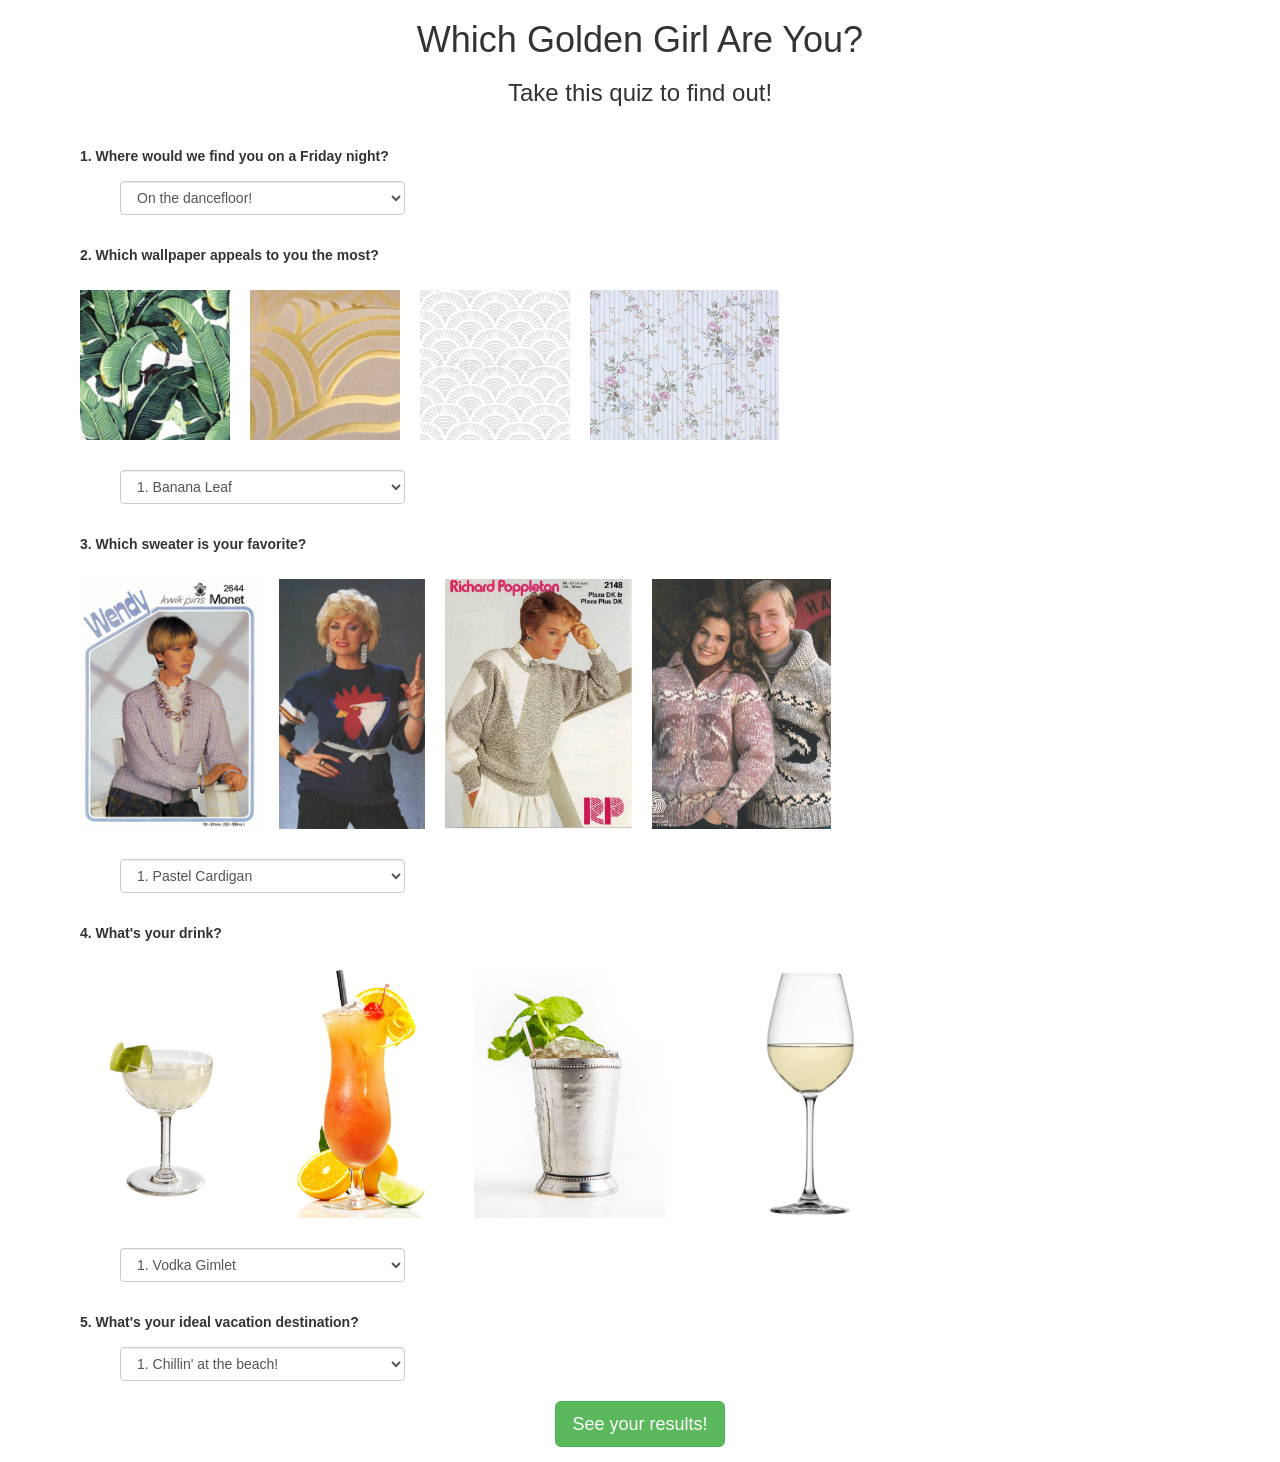
<file: index.html>
<!DOCTYPE html>
<html>
  <head>
    <link rel="stylesheet" href="https://maxcdn.bootstrapcdn.com/bootstrap/3.3.7/css/bootstrap.min.css"integrity="sha384-BVYiiSIFeK1dGmJRAkycuHAHRg32OmUcww7on3RYdg4Va+PmSTsz/K68vbdEjh4u" crossorigin="anonymous">
    <link href="css/styles.css" rel="stylesheet" type="text/css" media="all">
    <script src="js/jquery-3.3.1.js"></script>
    <script src="js/scripts.js"></script>
    <title>Which Golden Girl Are You?</title>
  </head>
  <body>
    <h1>Which Golden Girl Are You?</h1>
    <h3>Take this quiz to find out!</h3>
      <div class="container">
        <form id="quiz">
          <div class="form-group">
            <br/>
              <label>1. Where would we find you on a Friday night?</label>
              <select class="form-control" id="question1">
                <option value="1">On the dancefloor!</option>
                <option value="2">At home, reading and clipping coupons!</option>
                <option value="3">On a hot date!</option>
                <option value="4">At the opera</option>
              </select>



              <br/>
              <label>2. Which wallpaper appeals to you the most?</label>
              <br/>
              <table>
                <tr><td><img src="imgs/banana-leaf.jpg" width="150px;"></td><td><img src="imgs/art-deco.jpg" width="150px;"></td><td><img src="imgs/shells.jpg" width="150px;"></td><td><img src="imgs/floral.jpg" height="150px;"></td></tr>
              </table>
              <br/>
              <select class="form-control" id="question2">
                <option value="1">1. Banana Leaf</option>
                <option value="2">2. Art Deco</option>
                <option value="3">3. 80s shells</option>
                <option value="4">4. Floral fun</option>
              </select>
              <br/>
              <label>3. Which sweater is your favorite?</label>
              <br/>
              <table>
                <tr><td><img src="imgs/sweater-cardigan.jpg" height="250px;"></td><td><img src="imgs/sweater-chicken.jpg" height="250px;"></td><td><img src="imgs/sweater-grey.jpg" height="250px;"></td><td><img src="imgs/sweater-salmon.jpg" height="250px;"></td></tr>
              </table>
              <br/>
              <select class="form-control" id="question3">
                <option value="1">1. Pastel Cardigan</option>
                <option value="2">2. Fun & Themed</option>
                <option value="3">3. Geometric</option>
                <option value="4">4. Cozy</option>
              </select>
              <br/>
                <label>4. What's your drink?</label>
                <br/>
                <table>
                <tr><td><img src="imgs/drink-gimlet.jpg" height="250px;"></td><td><img src="imgs/drink-maitai.jpg" height="250px;"></td><td><img src="imgs/drink-mintjulep.jpg" height="250px;"></td><td><img src="imgs/drink-whitewine.png" height="250px;"></td></tr>
                </table>
                <br/>
                  <select class="form-control" id="question4">
                    <option value="1">1. Vodka Gimlet</option>
                    <option value="2">2. Mai Tai</option>
                    <option value="3">3. Mint Julep</option>
                    <option value="4">4. White Wine</option>
                  </select>
              <br/>
                <label>5. What's your ideal vacation destination?</label>
                <select class="form-control" id="question5">
                  <option value="1">1. Chillin' at the beach!</option>
                  <option value="2">2. Caribbean Cruise</option>
                  <option value="3">3. NYC baby!</option>
                  <option value="4">4. Disneyland</option>
                </select>

                </form>

          <div class="button">
            <button type="submit" class="btn btn-success btn-lg">See your results!</button>
          </div>
          </form>
        <div class="result">
        <h4>You are: <span id="sophia">Sophia </span><span id="dorothy">Dorothy </span><span id="rose">Rose </span><span id="blanche">Blanche </span><span id="jb">Actually Jessica Fletcher from Murder, She Wrote!<br/><img src="imgs/jb.jpg"></span></span></h4>

        </div>
      </div>
    </div>

  </body>
</html>
</file>
<file: css/styles.css>
.result {
  display: hidden;
}

span#sophia, span#dorothy, span#rose, span#blanche, span#jb {
  display: none;
}

td {
  text-align: center;
  padding: 10px;
}

.form-control {
  width: 25%;
  margin-left: 50px;
}

.radio label {
  margin-right: 10px;
  font-size: 18px;
}

label img {
  vertical-align: top;
}

label {
  padding: 10px;
}

.quiz {
  padding: 10px;
}

.result {
  display: none;
  text-align: center;
}

.button {
  text-align: center;
  margin-top: 20px;
}

h1 {
  text-align: center;
}

h3 {
  text-align: center;
}
</file>
